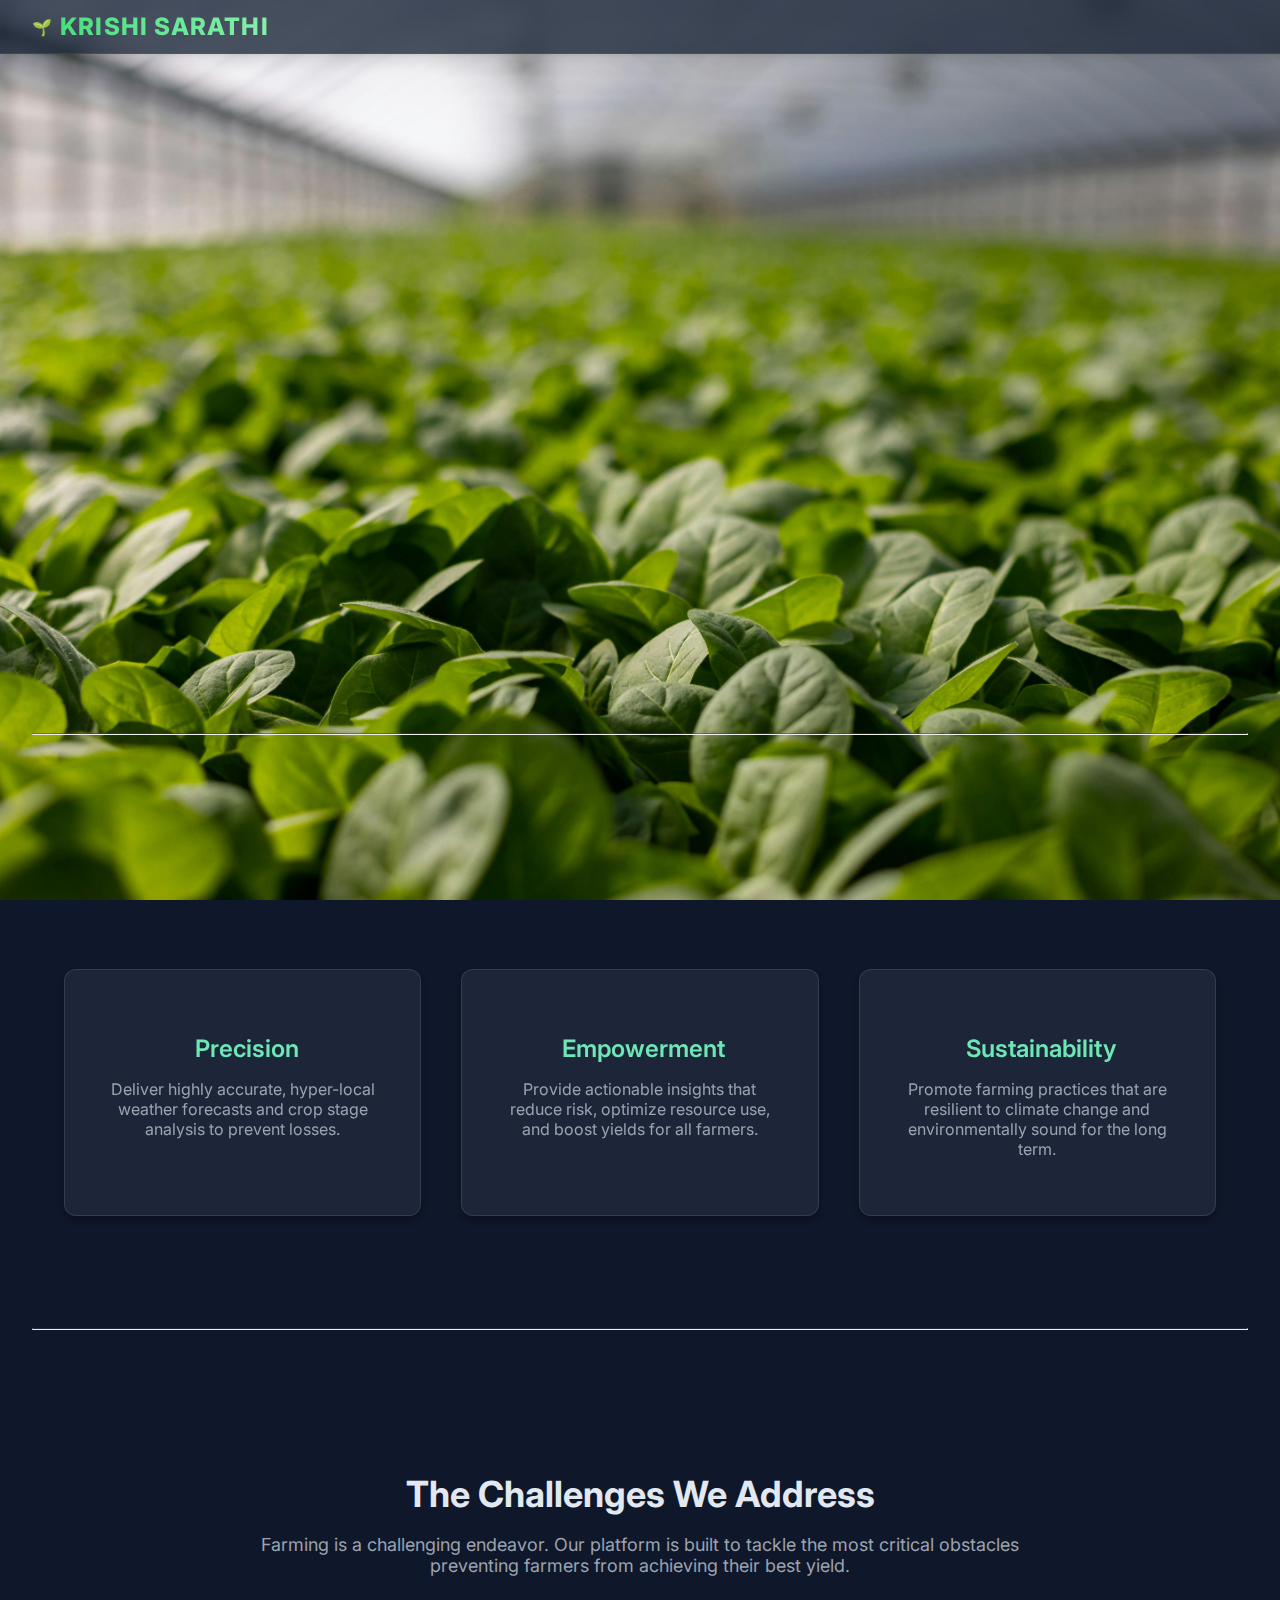
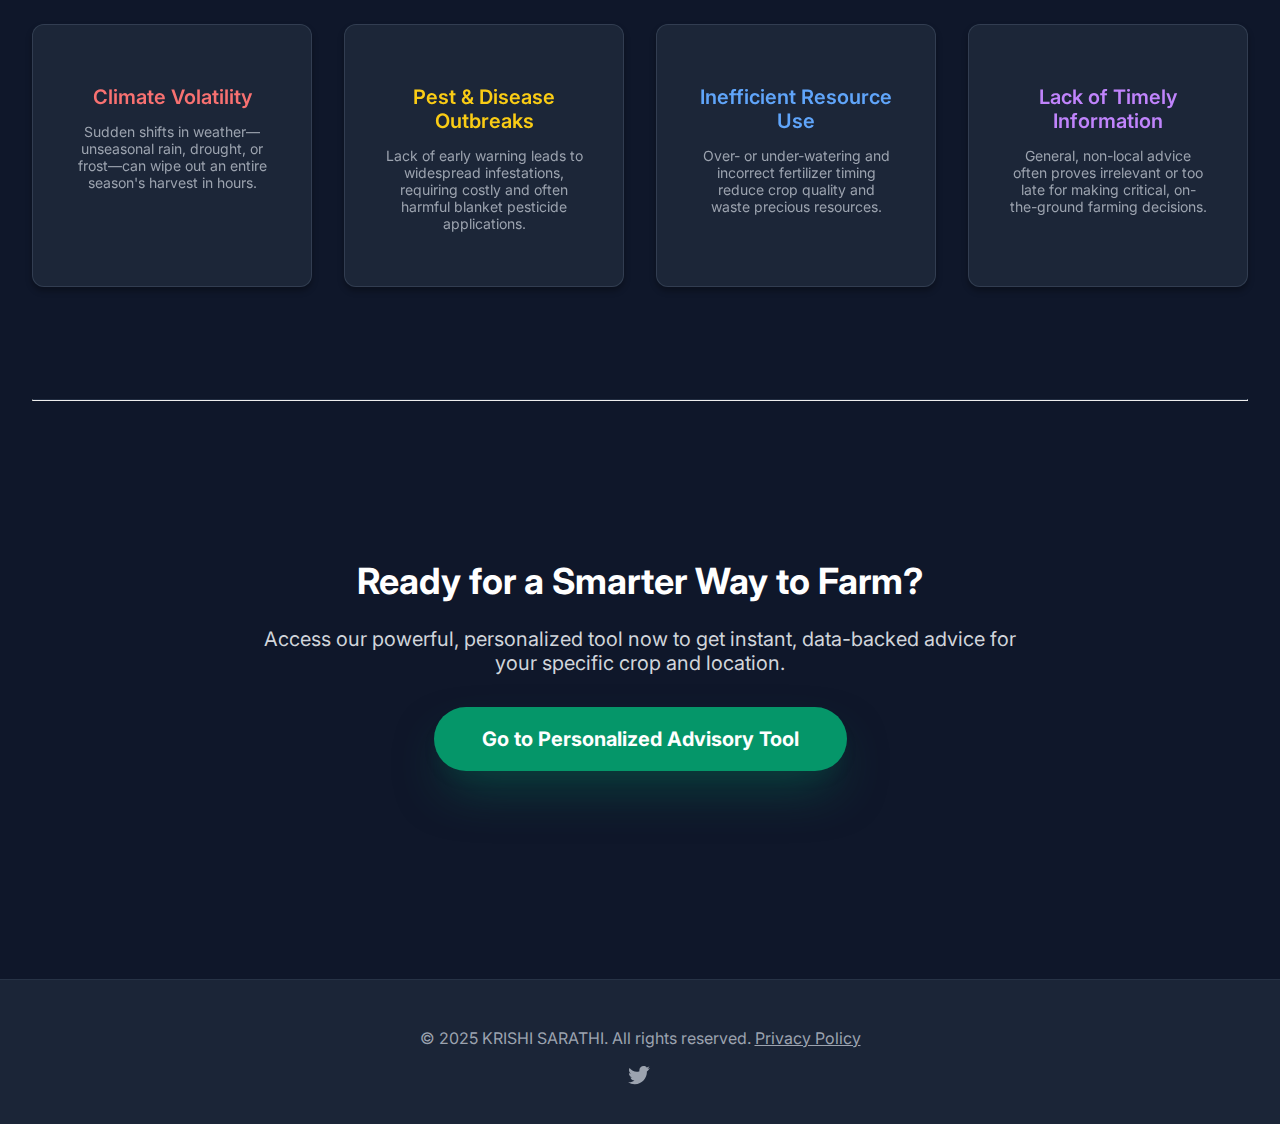
<file: index.html>
<!DOCTYPE html>
<html lang="en">

<head>
    <meta charset="UTF-8">
    <meta name="viewport" content="width=device-width, initial-scale=1.0">
    <title>KRISHI SARATHI - Home</title>
    <link rel="preconnect" href="https://fonts.googleapis.com">
    <link rel="preconnect" href="https://fonts.gstatic.com" crossorigin>
    <link rel="stylesheet" href="index-stylesheeet.css">
    <link href="https://fonts.googleapis.com/css2?family=Inter:wght@400;600;700&display=swap" rel="stylesheet">
    <link rel="stylesheet" href="https://cdnjs.cloudflare.com/ajax/libs/font-awesome/6.5.2/css/all.min.css" integrity="sha512-SnH5WK+bZxgPHs44uWIX+LLMD/CD61yKq2WfC8t8kM5N71F/d5r5e5s5K9c5x1Bw0f8j5qA7p3G5f5F5w==" crossorigin="anonymous" referrerpolicy="no-referrer" />

   
</head>

<body>
    <div id="messageBox" class="message-box"></div>

    <header class="main-header">
        <div class="header-content">
            <div class="logo-group">
                 <span class="text-2xl text-green-400">🌱</span>
                <span class="logo-text gradient-text">KRISHI SARATHI</span>
            </div>
           
            <div class="header-links">
            </div>
        </div>
    </header>

    <main class="main-content">
        
        <section id="home">
            <h1 class="home-heading gradient-text animate-fade-in-up">
                Precision Weather Crop Advisory
            </h1>
            <p class="home-text animate-fade-in-up animate-delay-100">
                The core mission of **KRISHI SARATHI** is to empower farmers by providing a data-driven approach to agriculture, utilizing real-time weather data and personalized, region-specific crop management recommendations to both maximize yield and resilience. This is achieved by delivering two critical tiers of advice: a **Primary Action** that provides immediate, urgent alerts to mitigate risk from weather volatility (such as frost or extreme heat), and a detailed **Methodological Advice** section that fosters long-term sustainability by guiding farmers through best practices like Integrated Nutrient Management (INM), efficient Water Use Efficiency (WUE) through drip irrigation, and proactive Integrated Pest Management (IPM), ultimately transforming farming from a reactive struggle against nature into a proactive, optimized, and data-informed practice.
            </p>
        </section>
        
        <hr class="separator">

        <section id="about">
            <div class="section-header">
                <h2 class="gradient-text animate-fade-in-up animate-delay-200">Our Mission: Precision, Empowerment, Sustainability</h2>
            </div>
            <div class="card-grid">
                <div class="container-card">
                    <h3>
                        <i class="fas fa-crosshairs mr-2 text-3xl"></i> Precision
                    </h3>
                    <p>Deliver highly accurate, hyper-local weather forecasts and crop stage analysis to prevent losses.</p>
                </div>
                <div class="container-card">
                    <h3>
                        <i class="fas fa-hand-fist mr-2 text-3xl"></i> Empowerment
                    </h3>
                    <p>Provide actionable insights that reduce risk, optimize resource use, and boost yields for all farmers.</p>
                </div>
                <div class="container-card">
                    <h3>
                        <i class="fas fa-leaf mr-2 text-3xl"></i> Sustainability
                    </h3>
                    <p>Promote farming practices that are resilient to climate change and environmentally sound for the long term.</p>
                </div>
            </div>
        </section>

        <hr class="separator">

        <section id="problems">
            <div class="section-header">
                <h2>The Challenges We Address</h2>
                <p>Farming is a challenging endeavor. Our platform is built to tackle the most critical obstacles preventing farmers from achieving their best yield.</p>
            </div>
            <div class="card-grid">
                <div class="container-card">
                    <h3>Climate Volatility</h3>
                    <p>Sudden shifts in weather—unseasonal rain, drought, or frost—can wipe out an entire season's harvest in hours.</p>
                </div>
                
                <div class="container-card">
                    <h3>Pest & Disease Outbreaks</h3>
                    <p>Lack of early warning leads to widespread infestations, requiring costly and often harmful blanket pesticide applications.</p>
                </div>

                <div class="container-card">
                    <h3>Inefficient Resource Use</h3>
                    <p>Over- or under-watering and incorrect fertilizer timing reduce crop quality and waste precious resources.</p>
                </div>

                <div class="container-card">
                    <h3>Lack of Timely Information</h3>
                    <p>General, non-local advice often proves irrelevant or too late for making critical, on-the-ground farming decisions.</p>
                </div>
            </div>
        </section>

        <hr class="separator">

        <section id="cta">
            <h2>Ready for a Smarter Way to Farm?</h2>
            <p>
                Access our powerful, personalized tool now to get instant, data-backed advice for your specific crop and location.
            </p>
                <a href="login-signup.html"
            class="cta-button">
            Go to Personalized Advisory Tool
        </a>
        </section>
        </main>

    <footer class="main-footer">
        <div class="footer-content">
            <p>&copy; 2025 KRISHI SARATHI. All rights reserved. <a href="#">Privacy Policy</a></p>
            <div class="social-links">
                <a href="#">
                    <svg fill="currentColor" viewBox="0 0 24 24"><path d="M22 4.028c-.76.336-1.574.562-2.428.665.875-.525 1.545-1.353 1.86-2.34-.82.487-1.733.842-2.704 1.032-.777-.828-1.884-1.34-3.11-1.34-2.35 0-4.264 1.914-4.264 4.265 0 .33.038.65.11.96C7.54 8.762 4.032 6.843 1.528 3.91 1.156 4.568.96 5.305.96 6.096c0 1.48.75 2.784 1.897 3.553-.697-.02-1.35-.213-1.92-.53v.05c0 2.067 1.468 3.793 3.413 4.184-.357.098-.732.15-1.118.15-.27 0-.533-.026-.79-.075.54 1.764 2.11 3.05 3.974 3.084-1.458 1.145-3.295 1.825-5.295 1.825-.345 0-.687-.02-.993-.058 1.9 1.22 4.153 1.936 6.574 1.936 7.88 0 12.19-6.536 12.19-12.19 0-.186-.004-.37-.013-.556.844-.606 1.575-1.352 2.155-2.203z"/></svg>
                </a>
            </div>
        </div>
    </footer>
</body>

</html>
</file>
<file: index-stylesheeet.css>
:root {
    --primary-color: #34d399; 
    --accent-color: #059669; 
    --card-bg: rgba(30, 41, 59, 0.85); 
    --slate-800: #1e293b;
    --slate-900: #0f172a;
    --slate-700: #334155;
    --slate-600: #475569;
    --green-400: #4ade80;
    --green-300: #6ee7b7;
    --green-600: #059669;
    --green-700: #047857;
    --gray-300: #d1d5db;
    --gray-400: #9ca3af;
    --red-400: #f87171;
    --yellow-400: #facc15;
    --blue-400: #60a5fa;
    --purple-400: #c084fc;
    --white: #ffffff;
}
body {
    padding: 0;
    margin: 0;
    font-family: 'Inter', sans-serif;
    background-color: var(--slate-900);
    background-image: url("imm1bg.jpeg");
    background-repeat: no-repeat;
    background-size: cover;
    background-attachment: fixed; 
    color: #E2E8F0;
    min-height: 100vh;
    overflow-x: hidden;
    transition: all 0.3s ease-in-out;
}
@keyframes fadeInUp {
    from {
        opacity: 0;
        transform: translate3d(0, 40px, 0);
    }
    to {
        opacity: 1;
        transform: translate3d(0, 0, 0);
    }
}
.animate-fade-in-up {
    animation: fadeInUp 1s cubic-bezier(0.25, 0.46, 0.45, 0.94) forwards; 
    opacity: 0;
}
.animate-delay-100 { animation-delay: 0.1s; }
.animate-delay-200 { animation-delay: 0.2s; }
.container-card {
    background-color: var(--card-bg);
    border: 1px solid rgba(71, 85, 105, 0.5);
    border-radius: 0.75rem;
    padding: 2.5rem;
    box-shadow: 0 4px 6px rgba(0, 0, 0, 0.3);
    backdrop-filter: blur(5px);
    transition: transform 0.3s ease-in-out, box-shadow 0.3s ease-in-out; 
}

.container-card:hover {
    transform: scale(1.03) translateY(-4px);
}
#about .container-card:hover {
    box-shadow: 0 10px 15px -3px rgba(52, 211, 163, 0.5), 0 4px 6px -4px rgba(52, 211, 163, 0.5);
}
#problems .container-card:nth-child(1):hover { box-shadow: 0 10px 15px -3px rgba(239, 68, 68, 0.5), 0 4px 6px -4px rgba(239, 68, 68, 0.5); }
#problems .container-card:nth-child(2):hover { box-shadow: 0 10px 15px -3px rgba(234, 179, 8, 0.5), 0 4px 6px -4px rgba(234, 179, 8, 0.5); }
#problems .container-card:nth-child(3):hover { box-shadow: 0 10px 15px -3px rgba(59, 130, 246, 0.5), 0 4px 6px -4px rgba(59, 130, 246, 0.5); }
#problems .container-card:nth-child(4):hover { box-shadow: 0 10px 15px -3px rgba(168, 85, 247, 0.5), 0 4px 6px -4px rgba(168, 85, 247, 0.5); }

.gradient-text {
    background-clip: text;
    -webkit-background-clip: text;
    -webkit-text-fill-color: transparent;
    background-image: linear-gradient(to right, #4ade80, #86efac); 
}

.message-box {
    position: fixed;
    top: 20px;
    left: 50%;
    transform: translateX(-50%);
    padding: 1rem 2rem;
    color: white;
    border-radius: 0.5rem;
    box-shadow: 0 4px 6px rgba(0, 0, 0, 0.1);
    z-index: 100;
    display: none;
    transition: all 0.3s ease-in-out;
}

.modal {
    background-color: rgba(0, 0, 0, 0.8);
}
.main-header {
    background-color: rgba(30, 41, 59, 0.8);
    backdrop-filter: blur(5px);
    box-shadow: 0 10px 15px -3px rgba(0, 0, 0, 0.1), 0 4px 6px -4px rgba(0, 0, 0, 0.1);
    position: sticky;
    top: 0;
    z-index: 10;
    border-bottom: 1px solid rgba(5, 150, 105, 0.3);
}

.header-content, .main-content {
    max-width: 80rem;
    margin-left: auto;
    margin-right: auto;
    padding-left: 1rem;
    padding-right: 1rem;
}

.header-content {
    padding-top: 0.75rem;
    padding-bottom: 0.75rem;
    display: flex;
    justify-content: space-between;
    align-items: center;
}

.logo-group {
    display: flex;
    align-items: center;
    gap: 0.5rem;
    cursor: pointer;
    transition: transform 0.3s, scale 0.3s, color 0.3s;
}
.logo-group:hover {
    transform: scale(1.05);
}
.logo-icon, .logo-text {
    font-size: 1.5rem;
    transition: color 0.3s;
}
.logo-icon {
    color: var(--green-400);
}
.logo-group:hover .logo-icon {
    color: var(--green-300);
}
.logo-text {
    font-weight: 800;
    letter-spacing: 0.05em;
}
.logo-group:hover .logo-text {
    color: var(--white);
}
.main-content {
    padding-top: 4rem;
    padding-bottom: 4rem;
}
.separator {
    border-top: 1px solid rgba(51, 65, 85, 0.5);
    margin-top: 4rem;
    margin-bottom: 4rem;
}
#home {
    text-align: center;
    padding-top: 4rem;
    padding-bottom: 3rem;
}
.home-heading {
    font-size: 3rem;
    font-weight: 800;
    margin-bottom: 1.5rem;
    filter: drop-shadow(0 4px 3px rgba(0, 0, 0, 0.07)) drop-shadow(0 2px 2px rgba(0, 0, 0, 0.06));
}
.home-text {
    font-size: 1.25rem;
    color: var(--gray-300);
    margin-bottom: 2.5rem;
    max-width: 56rem;
    margin-left: auto;
    margin-right: auto;
}
#about, #problems {
    padding-top: 3rem;
    padding-bottom: 3rem;
}
#about .section-header, #problems .section-header {
    text-align: center;
    margin-bottom: 3rem;
}
.section-header h2 {
    font-size: 2.25rem;
    font-weight: 700;
    margin-bottom: 1rem;
}
#about .card-grid {
    display: grid;
    gap: 2.5rem;
    text-align: center;
    max-width: 72rem;
    margin-left: auto;
    margin-right: auto;
}
#about .container-card h3 {
    font-size: 1.5rem;
    font-weight: 600;
    color: var(--green-300);
    margin-bottom: 0.75rem;
    display: flex;
    align-items: center;
    justify-content: center;
}
#about .container-card i {
    margin-right: 0.5rem;
    font-size: 1.875rem;
}
#about .container-card p {
    color: var(--gray-400);
    font-size: 1rem;
}
#problems .section-header p {
    font-size: 1.125rem;
    color: var(--gray-400);
    max-width: 48rem;
    margin-left: auto;
    margin-right: auto;
}
#problems .card-grid {
    display: grid;
    gap: 2rem;
    text-align: center;
    max-width: 80rem;
    margin-left: auto;
    margin-right: auto;
}
#problems .container-card h3 {
    font-size: 1.25rem;
    font-weight: 600;
    margin-bottom: 0.75rem;
}
#problems .container-card p {
    color: var(--gray-400);
    font-size: 0.875rem;
}
#problems .container-card:nth-child(1) h3 { color: var(--red-400); }
#problems .container-card:nth-child(2) h3 { color: var(--yellow-400); }
#problems .container-card:nth-child(3) h3 { color: var(--blue-400); }
#problems .container-card:nth-child(4) h3 { color: var(--purple-400); }

#cta {
    text-align: center;
    padding-top: 4rem;
    padding-bottom: 4rem;
}
#cta h2 {
    font-size: 2.25rem;
    font-weight: 700;
    margin-bottom: 1.5rem;
    color: var(--white);
}
#cta p {
    font-size: 1.25rem;
    color: var(--gray-300);
    margin-bottom: 2rem;
    max-width: 48rem;
    margin-left: auto;
    margin-right: auto;
}
.cta-button {
    display: inline-block;
    padding: 1.25rem 3rem;
    font-size: 1.25rem;
    font-weight: 700;
    border-radius: 9999px;
    color: var(--white);
    background-color: var(--accent-color);
    transition: all 0.3s;
    box-shadow: 0 25px 50px -12px rgba(4, 120, 87, 0.5), 0 10px 15px -3px rgba(4, 120, 87, 0.1);
    transform: scale(1);
    text-decoration: none;
}
.cta-button:hover {
    background-color: var(--green-700);
    transform: scale(1.05);
    box-shadow: 0 10px 15px -3px rgba(52, 211, 163, 0.5), 0 4px 6px -4px rgba(52, 211, 163, 0.5);
    text-decoration: underline;
}
.main-footer {
    background-color: rgba(30, 41, 59, 0.8);
    margin-top: 5rem;
    padding-top: 2rem;
    padding-bottom: 2rem;
    border-top: 1px solid rgba(51, 65, 85, 0.5);
}
.footer-content {
    max-width: 80rem;
    margin-left: auto;
    margin-right: auto;
    padding-left: 1rem;
    padding-right: 1rem;
    text-align: center;
    color: var(--gray-400);
}
.footer-content a, .social-links a {
    color: var(--gray-400);
    transition: color 0.3s, transform 0.3s;
}
.footer-content a:hover, .social-links a:hover {
    color: var(--green-400);
}
.social-links {
    display: flex;
    justify-content: center;
    gap: 1.5rem;
    margin-top: 1rem;
}
.social-links a:hover {
    transform: scale(1.25);
}
.social-links svg {
    width: 1.5rem;
    height: 1.5rem;
}

/* --- RESPONSIVE STYLES (Media Queries) --- */
@media (max-width: 768px) {
    .container-card {
        padding: 1.5rem;
    }
}
@media (min-width: 640px) { /* sm */
    .header-content, .main-content, .footer-content {
        padding-left: 1.5rem;
        padding-right: 1.5rem;
    }
    .home-heading { 
        font-size: 3.75rem; 
    }
}
@media (min-width: 768px) { /* md */
    #about .card-grid {
        grid-template-columns: repeat(3, minmax(0, 1fr));
    }
    #problems .card-grid {
        grid-template-columns: repeat(2, minmax(0, 1fr));
    }
}
@media (min-width: 1024px) { /* lg */
    .header-content, .main-content, .footer-content {
        padding-left: 2rem;
        padding-right: 2rem;
    }
    .home-heading { 
        font-size: 4.5rem; 
    }
    #problems .card-grid {
        grid-template-columns: repeat(4, minmax(0, 1fr));
    }
}
</file>
